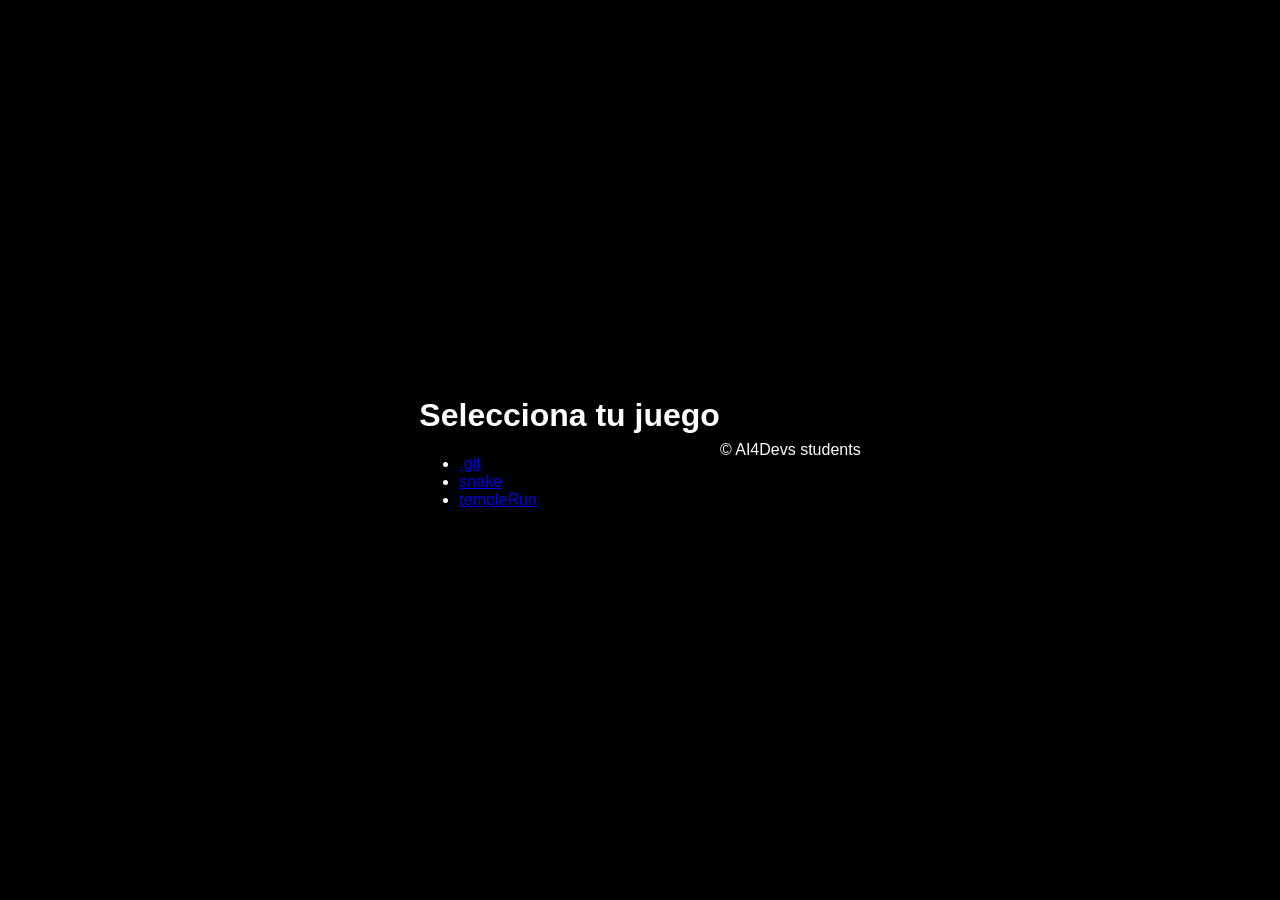
<file: index.html>
<!DOCTYPE html>
<html lang="es">
<head>
    <meta charset="UTF-8">
    <title>Índice de Juegos - AI4Devs</title>
    <link rel="stylesheet" href="styles.css">
</head>
<body>
    <div id="game-index">
        <h1>Selecciona tu juego</h1>
        <ul>
            <li><a href=".git/index.html">.git</a></li>
            <li><a href="snake-EHS/index.html">snake</a></li>
            <li><a href="templeRun-VIC/index.html">templeRun</a></li>
        </ul>
    </div>
    <footer>
        <p>© AI4Devs students</p>
    </footer>
</body>
</html>
</file>
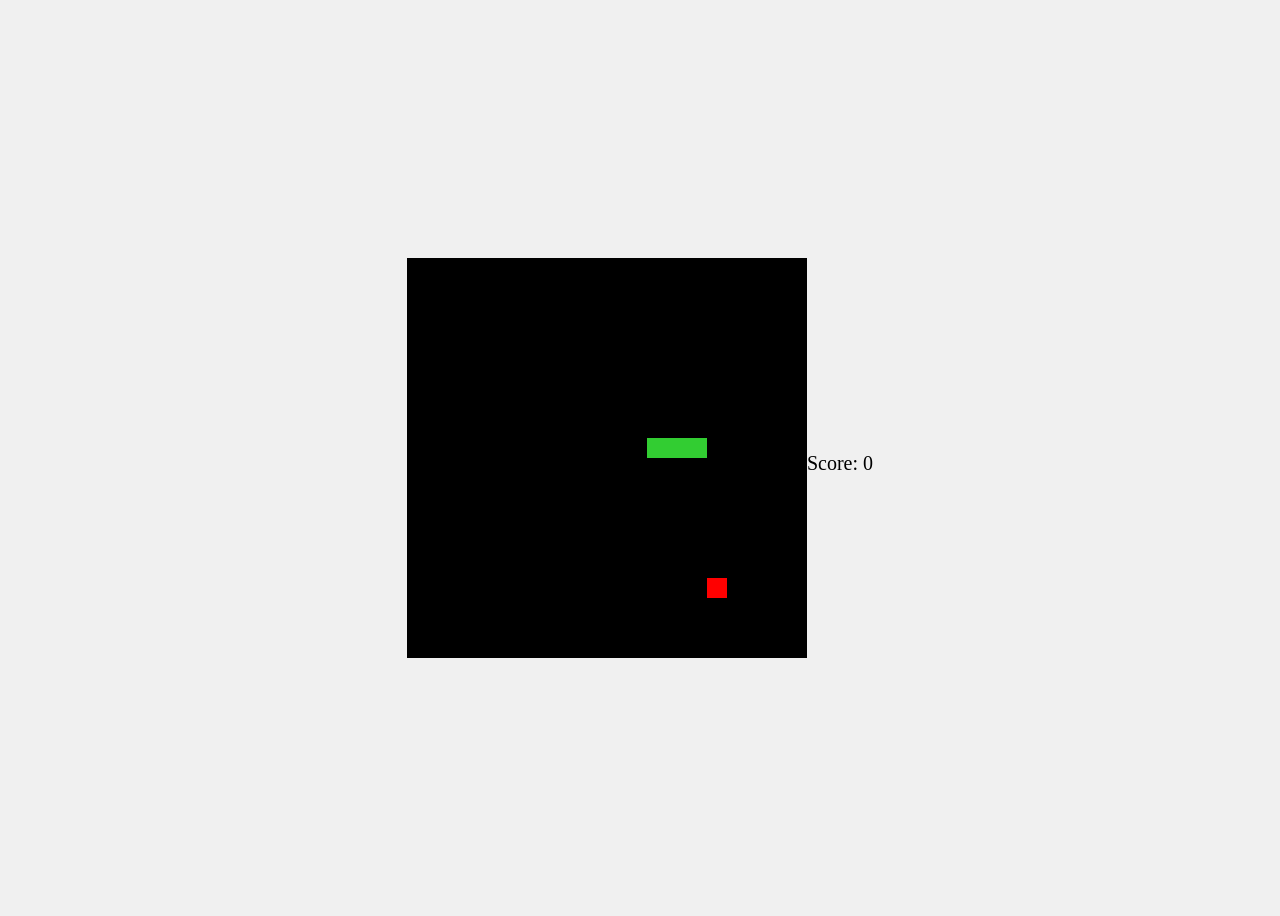
<file: snake-EHS/index.html>
<!DOCTYPE html>
<html lang="en">
<head>
    <meta charset="UTF-8">
    <title>Snake Game</title>
    <style>
        body {
            display: flex;
            justify-content: center;
            align-items: center;
            height: 100vh;
            background-color: #f0f0f0;
        }
        #gameArea {
            width: 400px;
            height: 400px;
            background-color: #000;
            position: relative;
        }
        .snake {
            width: 20px;
            height: 20px;
            background-color: #32CD32;
            position: absolute;
        }
        .food {
            width: 20px;
            height: 20px;
            background-color: red;
            position: absolute;
        }
        #score {
            color: #000;
            font-size: 20px;
            margin-top: 10px;
        }
    </style>
</head>
<body>
    <div id="gameArea"></div>
    <div id="score">Score: 0</div>
    <script>
        const gameArea = document.getElementById('gameArea');
        const scoreDisplay = document.getElementById('score');
        let score = 0;
        let speed = 200;
        let snake = [{x: 180, y: 180}, {x: 160, y: 180}, {x: 140, y: 180}];
        let dx = 20;
        let dy = 0;
        let food = {x: 0, y: 0};
        let changingDirection = false;

        function main() {
            if (didGameEnd()) return gameOver();

            changingDirection = false;
            setTimeout(function onTick() {
                clearCanvas();
                drawFood();
                advanceSnake();
                drawSnake();
                // Call main again
                main();
            }, speed);
        }

        function clearCanvas() {
            gameArea.innerHTML = '';
        }

        function drawSnake() {
            snake.forEach(part => {
                const snakeElement = document.createElement('div');
                snakeElement.style.left = part.x + 'px';
                snakeElement.style.top = part.y + 'px';
                snakeElement.classList.add('snake');
                gameArea.appendChild(snakeElement);
            });
        }

        function advanceSnake() {
            const head = {x: snake[0].x + dx, y: snake[0].y + dy};
            snake.unshift(head);

            const didEatFood = snake[0].x === food.x && snake[0].y === food.y;
            if (didEatFood) {
                score += 10;
                scoreDisplay.textContent = 'Score: ' + score;
                createFood();
                speed *= 0.9;
            } else {
                snake.pop();
            }
        }

        function changeDirection(event) {
            const LEFT_KEY = 37;
            const RIGHT_KEY = 39;
            const UP_KEY = 38;
            const DOWN_KEY = 40;

            if (changingDirection) return;
            changingDirection = true;

            const keyPressed = event.keyCode;
            const goingUp = dy === -20;
            const goingDown = dy === 20;
            const goingRight = dx === 20;
            const goingLeft = dx === -20;

            if (keyPressed === LEFT_KEY && !goingRight) {
                dx = -20;
                dy = 0;
            }
            if (keyPressed === UP_KEY && !goingDown) {
                dx = 0;
                dy = -20;
            }
            if (keyPressed === RIGHT_KEY && !goingLeft) {
                dx = 20;
                dy = 0;
            }
            if (keyPressed === DOWN_KEY && !goingUp) {
                dx = 0;
                dy = 20;
            }
        }

        function randomTen(min, max) {
            return Math.round((Math.random() * (max-min) + min) / 20) * 20;
        }

        function createFood() {
            food.x = randomTen(0, gameArea.clientWidth - 20);
            food.y = randomTen(0, gameArea.clientHeight - 20);
            snake.forEach(function isFoodOnSnake(part) {
                const foodIsOnSnake = part.x == food.x && part.y == food.y;
                if (foodIsOnSnake) createFood();
            });
        }

        function drawFood() {
            const foodElement = document.createElement('div');
            foodElement.style.left = food.x + 'px';
            foodElement.style.top = food.y + 'px';
            foodElement.classList.add('food');
            gameArea.appendChild(foodElement);
        }

        function didGameEnd() {
            for (let i = 4; i < snake.length; i++) {
                const didCollide = snake[i].x === snake[0].x && snake[i].y === snake[0].y;
                if (didCollide) return true;
            }
            const hitLeftWall = snake[0].x < 0;
            const hitRightWall = snake[0].x > gameArea.clientWidth - 20;
            const hitTopWall = snake[0].y < 0;
            const hitBottomWall = snake[0].y > gameArea.clientHeight - 20;
            return hitLeftWall || hitRightWall || hitTopWall || hitBottomWall;
        }

        function gameOver() {
            alert('Game Over. Your score was ' + score);
            document.location.reload();
        }

        document.addEventListener('keydown', changeDirection);
        createFood();
        main();
    </script>
</body>
</html>
</file>
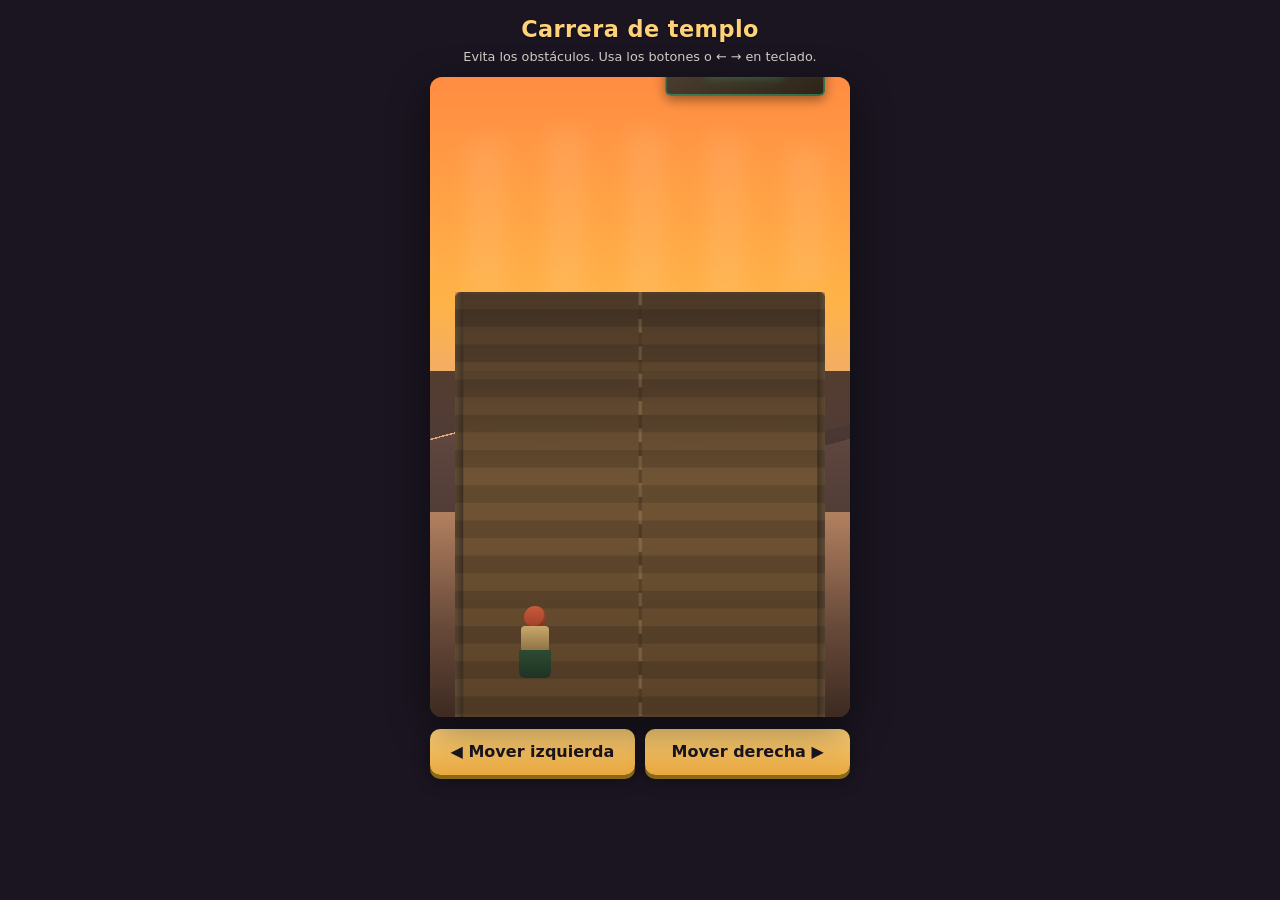
<file: templeRun-VIC/index.html>
<!DOCTYPE html>
<html lang="es">
<head>
    <meta charset="UTF-8">
    <meta name="viewport" content="width=device-width, initial-scale=1.0, maximum-scale=1.0, user-scalable=no">
    <title>Temple Run — Carril dual (VIC)</title>
    <link rel="stylesheet" href="styles.css">
</head>
<body>
    <div class="app">
        <header class="hud">
            <h1 class="title">Carrera de templo</h1>
            <p class="hint">Evita los obstáculos. Usa los botones o ← → en teclado.</p>
        </header>

        <main class="stage-wrap">
            <div id="game-stage" class="game-stage" aria-label="Área de juego">
                <div class="sky"></div>
                <div class="parallax">
                    <div class="clouds"></div>
                    <div class="mountains"></div>
                </div>
                <div class="track">
                    <div class="lane-divider"></div>
                    <div class="lane-edge lane-edge--left"></div>
                    <div class="lane-edge lane-edge--right"></div>
                    <div id="track-scroll" class="track-scroll"></div>
                </div>
                <div id="obstacles" class="obstacles"></div>
                <div id="player" class="player" data-lane="0">
                    <div class="player-body">
                        <span class="player-head"></span>
                        <span class="player-torso"></span>
                        <span class="player-legs"></span>
                    </div>
                </div>
            </div>
        </main>

        <nav class="controls" aria-label="Controles">
            <button type="button" id="btn-left" class="btn btn-left">◀ Mover izquierda</button>
            <button type="button" id="btn-right" class="btn btn-right">Mover derecha ▶</button>
        </nav>

        <div id="overlay" class="overlay hidden" role="dialog" aria-modal="true" aria-labelledby="overlay-title">
            <div class="overlay-card">
                <h2 id="overlay-title">¡Choque!</h2>
                <p>Has chocado con un obstáculo.</p>
                <button type="button" id="btn-restart" class="btn btn-primary">Reiniciar</button>
            </div>
        </div>
    </div>
    <script src="game.js"></script>
</body>
</html>
</file>
<file: styles.css>
body {
    display: flex;
    justify-content: center;
    align-items: center;
    height: 100vh;
    margin: 0;
    background-color: #000;
    color: #fff;
    font-family: Arial, sans-serif;
}
#game-container {
    display: flex;
    justify-content: center;
    align-items: center;
    height: 100vh;
    position: relative;
    touch-action: none; /* Move touch-action: none here */
}
#maze-canvas {
    border: 2px solid #fff;
}
#config-screen {
    display: flex;
    flex-direction: column;
    align-items: center;
    background-color: #000;
    color: #fff;
    padding: 20px;
    border: 2px solid #fff;
}
#config-screen label {
    margin: 5px 0;
}
#config-screen input {
    margin: 5px 0;
    padding: 5px;
    width: 50px;
    text-align: center;
}
#config-screen button {
    margin-top: 20px;
    padding: 10px 20px;
    font-size: 16px;
    cursor: pointer;
}
#mobile-controls {
    display: flex;
    flex-direction: column;
    justify-content: center;
    align-items: center;
    position: absolute;
    right: 20px;
    top: 50%;
    transform: translateY(-50%);
}
#mobile-controls button {
    width: 50px;
    height: 50px;
    margin: 5px;
    font-size: 24px;
    background-color: #333;
    color: #fff;
    border: none;
    border-radius: 5px;
    cursor: pointer;
}
#mobile-controls div {
    display: flex;
    justify-content: center;
    align-items: center;
}

#instructions-modal {
    position: fixed;
    top: 50%;
    left: 50%;
    transform: translate(-50%, -50%);
    background-color: #000;
    color: #fff;
    padding: 20px;
    border: 2px solid #fff;
    z-index: 1000;
    display: none;
}

#instructions-content {
    text-align: center;
}

#instructions-content button {
    margin-top: 20px;
    padding: 10px 20px;
    font-size: 16px;
    cursor: pointer;
    background-color: white;
    color: black;
    border: none;
    border-radius: 5px;
}

#instructions-button {
    position: absolute;
    top: 10px;
    left: 10px;
    padding: 10px 20px;
    font-size: 16px;
    cursor: pointer;
    background-color: white;
    color: black;
    border: none;
    border-radius: 5px;
}

#language-select {
    padding: 5px;
    font-size: 16px;
    cursor: pointer;
    background-color: white;
    color: black;
    border: none;
    border-radius: 5px;
}

#language-select,
#instructions-button {
    touch-action: auto; /* Ensure touch-action is auto for these elements */
}
</file>
<file: templeRun-VIC/styles.css>
/* Reset mínimo */
*,
*::before,
*::after {
    box-sizing: border-box;
}

body {
    margin: 0;
    min-height: 100vh;
    font-family: "Segoe UI", system-ui, sans-serif;
    background: #1a1520;
    color: #f5f0e6;
    display: flex;
    justify-content: center;
    align-items: flex-start;
    padding: 1rem;
}

.app {
    width: 100%;
    max-width: 420px;
    display: flex;
    flex-direction: column;
    gap: 0.75rem;
}

.hud {
    text-align: center;
}

.title {
    margin: 0;
    font-size: 1.25rem;
    font-weight: 700;
    letter-spacing: 0.02em;
    color: #ffd27a;
    text-shadow: 0 1px 2px rgba(0, 0, 0, 0.5);
}

.hint {
    margin: 0.35rem 0 0;
    font-size: 0.8rem;
    opacity: 0.85;
    line-height: 1.35;
}

.stage-wrap {
    perspective: 520px;
    perspective-origin: 50% 35%;
}

.game-stage {
    position: relative;
    width: 100%;
    aspect-ratio: 9 / 16;
    max-height: min(72vh, 640px);
    margin: 0 auto;
    border-radius: 12px;
    overflow: hidden;
    box-shadow:
        0 12px 40px rgba(0, 0, 0, 0.45),
        inset 0 0 0 2px rgba(255, 210, 122, 0.25);
    background: #2a1810;
}

/* Cielo estilo atardecer */
.sky {
    position: absolute;
    inset: 0;
    background: linear-gradient(
        180deg,
        #ff8c42 0%,
        #ffb347 35%,
        #e8a87c 55%,
        #6b4c3b 85%,
        #3d2a22 100%
    );
    z-index: 0;
}

/* Parallax suave: nubes y montañas */
.parallax {
    position: absolute;
    inset: 0;
    z-index: 1;
    pointer-events: none;
    overflow: hidden;
}

.clouds {
    position: absolute;
    left: -20%;
    right: -20%;
    top: 8%;
    height: 28%;
    background: repeating-linear-gradient(
        90deg,
        transparent 0 40px,
        rgba(255, 255, 255, 0.12) 40px 80px
    );
    border-radius: 40% 60% 50% 50% / 60% 40% 60% 40%;
    filter: blur(12px);
    opacity: 0.7;
    animation: drift 18s linear infinite;
}

.mountains {
    position: absolute;
    left: 0;
    right: 0;
    bottom: 32%;
    height: 22%;
    background:
        linear-gradient(165deg, transparent 40%, rgba(45, 35, 40, 0.85) 40%),
        linear-gradient(-15deg, transparent 50%, rgba(35, 28, 32, 0.9) 50%);
    background-size: 120px 100%, 140px 100%;
    background-position: 0 0, 60px 0;
    animation: mountain-scroll 25s linear infinite;
    opacity: 0.85;
}

@keyframes drift {
    from {
        transform: translateX(0);
    }
    to {
        transform: translateX(-80px);
    }
}

@keyframes mountain-scroll {
    from {
        background-position: 0 0, 60px 0;
    }
    to {
        background-position: -120px 0, -80px 0;
    }
}

/* Puente / pista con sensación de profundidad */
.track {
    position: absolute;
    left: 50%;
    bottom: 0;
    width: 88%;
    height: 68%;
    transform: translateX(-50%) rotateX(12deg);
    transform-origin: 50% 100%;
    z-index: 2;
    background: linear-gradient(
        180deg,
        rgba(60, 45, 35, 0.95) 0%,
        rgba(120, 90, 55, 0.98) 45%,
        rgba(90, 65, 40, 1) 100%
    );
    border-radius: 8px 8px 0 0;
    box-shadow: inset 0 0 0 3px rgba(80, 60, 40, 0.6);
}

.lane-divider {
    position: absolute;
    left: 50%;
    top: 0;
    bottom: 0;
    width: 3px;
    transform: translateX(-50%);
    background: repeating-linear-gradient(
        180deg,
        rgba(200, 170, 120, 0.35) 0 14px,
        rgba(60, 45, 30, 0.5) 14px 28px
    );
    animation: divider-move 0.45s linear infinite;
}

.lane-edge {
    position: absolute;
    top: 0;
    bottom: 0;
    width: 8px;
    background: linear-gradient(
        90deg,
        rgba(100, 80, 55, 0.9),
        rgba(60, 45, 35, 0.95)
    );
}

.lane-edge--left {
    left: 0;
    border-radius: 6px 0 0 0;
}

.lane-edge--right {
    right: 0;
    border-radius: 0 6px 0 0;
    background: linear-gradient(
        90deg,
        rgba(60, 45, 35, 0.95),
        rgba(100, 80, 55, 0.9)
    );
}

.track-scroll {
    position: absolute;
    inset: 0;
    background: repeating-linear-gradient(
        180deg,
        rgba(90, 70, 45, 0.25) 0 18px,
        rgba(50, 38, 28, 0.35) 18px 36px
    );
    animation: track-scroll 0.55s linear infinite;
    pointer-events: none;
    opacity: 0.85;
}

@keyframes track-scroll {
    from {
        background-position-y: 0;
    }
    to {
        background-position-y: 36px;
    }
}

@keyframes divider-move {
    from {
        background-position-y: 0;
    }
    to {
        background-position-y: 28px;
    }
}

.obstacles {
    position: absolute;
    inset: 0;
    z-index: 4;
    pointer-events: none;
}

.obstacle {
    position: absolute;
    width: 38%;
    height: 14%;
    min-height: 44px;
    border-radius: 6px;
    background: linear-gradient(145deg, #5a4a3a, #2d2418);
    box-shadow:
        0 4px 12px rgba(0, 0, 0, 0.4),
        inset 0 2px 0 rgba(255, 255, 255, 0.08);
    border: 2px solid rgba(34, 180, 120, 0.45);
}

.obstacle::after {
    content: "";
    position: absolute;
    inset: 20% 25%;
    border-radius: 4px;
    background: rgba(34, 180, 120, 0.25);
    box-shadow: 0 0 12px rgba(34, 220, 140, 0.35);
}

/* Jugador: fijo abajo, animación de carrera */
.player {
    position: absolute;
    z-index: 5;
    bottom: 6%;
    left: 0;
    width: 100%;
    height: 22%;
    pointer-events: none;
    transition: transform 0.18s ease-out;
}

.player-body {
    position: absolute;
    bottom: 0;
    left: 50%;
    width: 56px;
    height: 72px;
    transform: translateX(-50%);
    animation: run-bob 0.28s ease-in-out infinite;
}

.player-head {
    position: absolute;
    top: 0;
    left: 50%;
    width: 22px;
    height: 22px;
    margin-left: -11px;
    border-radius: 50%;
    background: linear-gradient(180deg, #c75a3a, #a04028);
    box-shadow: inset -2px -2px 0 rgba(0, 0, 0, 0.2);
}

.player-torso {
    position: absolute;
    top: 20px;
    left: 50%;
    width: 28px;
    height: 26px;
    margin-left: -14px;
    border-radius: 4px;
    background: linear-gradient(180deg, #c9a86c, #8b6f45);
}

.player-legs {
    position: absolute;
    bottom: 0;
    left: 50%;
    width: 32px;
    height: 28px;
    margin-left: -16px;
    background: linear-gradient(180deg, #2d4a32, #1e3324);
    border-radius: 0 0 6px 6px;
    animation: run-legs 0.28s steps(2) infinite;
}

.player[data-lane="0"] {
    transform: translateX(-25%);
}

.player[data-lane="1"] {
    transform: translateX(25%);
}

@keyframes run-bob {
    0%,
    100% {
        transform: translateX(-50%) translateY(0);
    }
    50% {
        transform: translateX(-50%) translateY(-4px);
    }
}

@keyframes run-legs {
    0% {
        clip-path: inset(0 40% 0 0);
    }
    50% {
        clip-path: inset(0 0 0 40%);
    }
    100% {
        clip-path: inset(0 40% 0 0);
    }
}

.controls {
    display: grid;
    grid-template-columns: 1fr 1fr;
    gap: 0.65rem;
}

.btn {
    font: inherit;
    font-weight: 600;
    padding: 0.85rem 0.5rem;
    border: none;
    border-radius: 10px;
    cursor: pointer;
    color: #1a1520;
    background: linear-gradient(180deg, #ffd27a, #e8a840);
    box-shadow: 0 4px 0 #8b6914, 0 6px 16px rgba(0, 0, 0, 0.35);
    transition: transform 0.08s ease, box-shadow 0.08s ease;
    touch-action: manipulation;
}

.btn:active {
    transform: translateY(2px);
    box-shadow: 0 2px 0 #8b6914, 0 3px 10px rgba(0, 0, 0, 0.3);
}

.btn-left {
    text-align: center;
}

.btn-right {
    text-align: center;
}

.btn-primary {
    width: 100%;
    margin-top: 0.5rem;
    padding: 0.75rem;
    color: #1a1520;
}

.overlay {
    position: fixed;
    inset: 0;
    background: rgba(10, 8, 14, 0.72);
    display: flex;
    align-items: center;
    justify-content: center;
    z-index: 100;
    padding: 1rem;
    backdrop-filter: blur(4px);
}

.overlay.hidden {
    display: none;
}

.overlay-card {
    background: linear-gradient(165deg, #3d3038, #2a2228);
    border: 2px solid rgba(255, 210, 122, 0.35);
    border-radius: 16px;
    padding: 1.5rem 1.75rem;
    max-width: 320px;
    text-align: center;
    box-shadow: 0 20px 50px rgba(0, 0, 0, 0.5);
}

.overlay-card h2 {
    margin: 0 0 0.5rem;
    color: #ff9a6b;
    font-size: 1.35rem;
}

.overlay-card p {
    margin: 0;
    font-size: 0.95rem;
    opacity: 0.9;
    line-height: 1.4;
}

@media (min-width: 480px) {
    .title {
        font-size: 1.4rem;
    }
}
</file>
